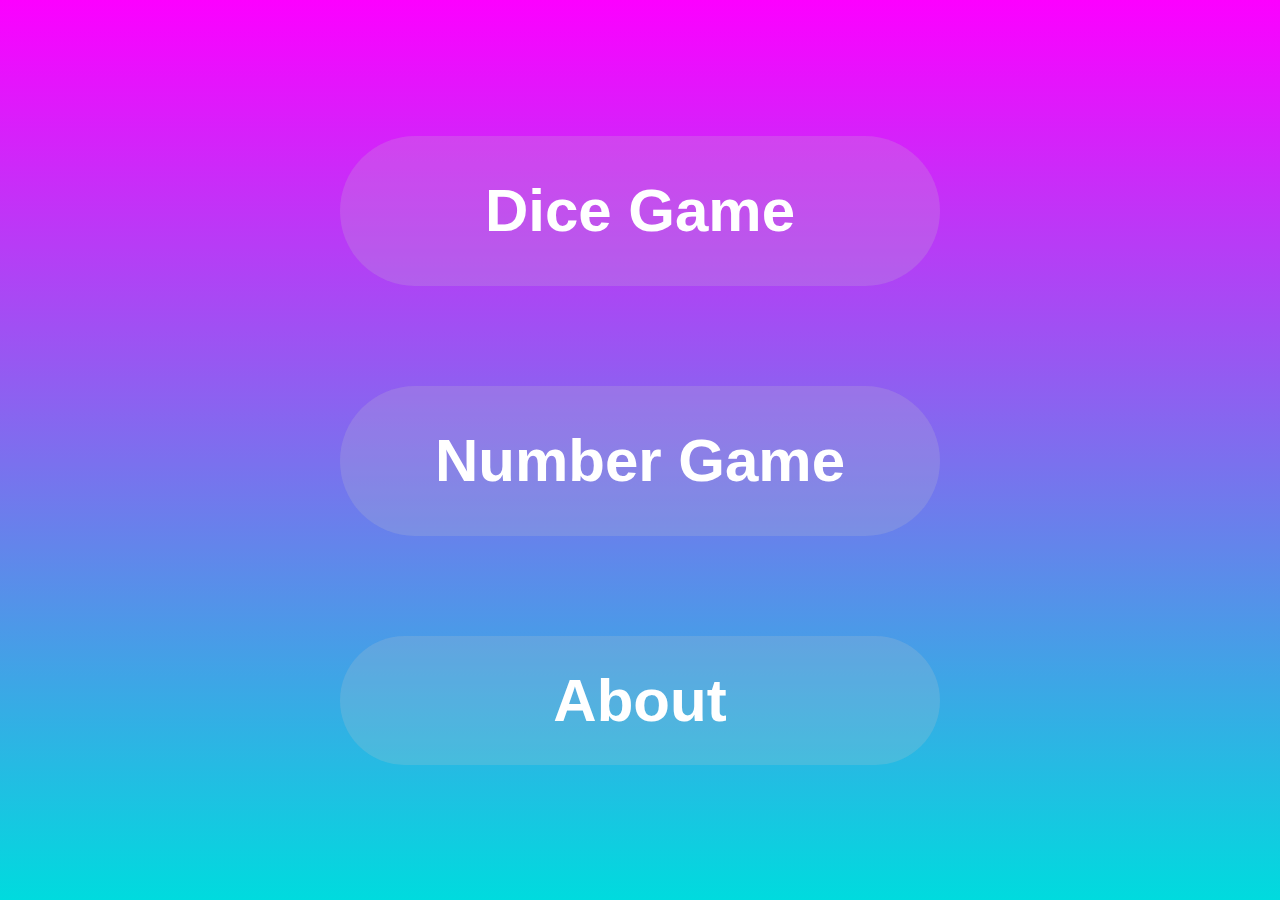
<file: index.html>
<!DOCTYPE html>
<html lang="en">
  <head>
    <meta charset="UTF-8" />
    <meta name="viewport" content="width=device-width, initial-scale=1.0" />
    <meta http-equiv="X-UA-Compatible" content="ie=edge" />
    <link rel="stylesheet" href="style.css" />
    <title>Modal window</title>
  </head>
  <body>
    <a href="Dice-game/index.html" class="show-modal1 glow">Dice Game</a>
    <a href="num-game/index.html" class="show-modal1 glowing">Number Game</a>
    <button class="show-modal show-modal1 glowing">About</button>

    <div class="modal hidden">
      <button class="close-modal">&times;</button>
      <h1>Welcome 🤗</h1>
      <p class="text">
        Hi, My name is Divyash Kumar and i just created this game to learn
        javascript you can also try this as this is pretty easy to build for
        first time learners
      </p>
    </div>
    <div class="overlay hidden"></div>

    <script src="script.js"></script>
  </body>
</html>
</file>
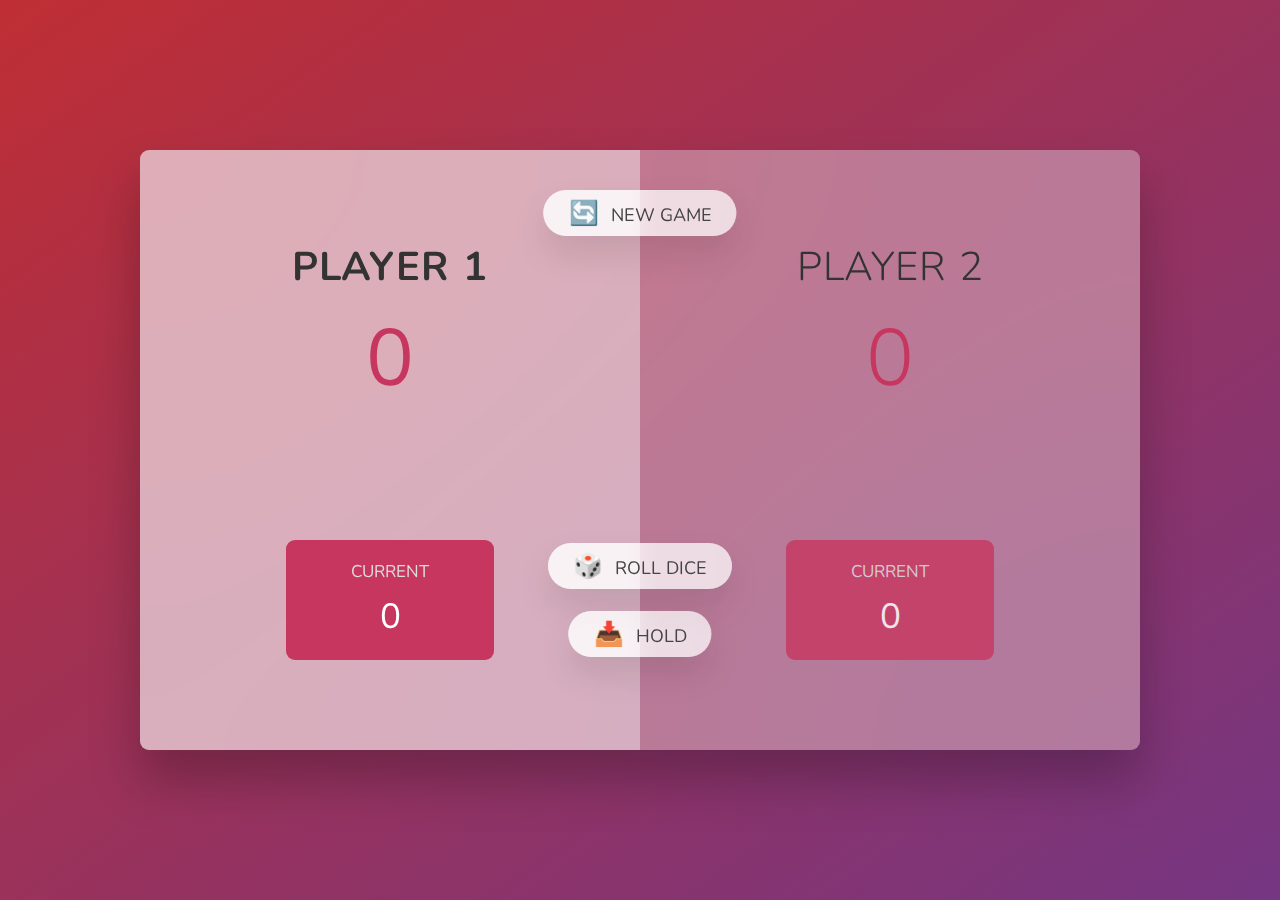
<file: Dice-game/index.html>
<!DOCTYPE html>
<html lang="en">
  <head>
    <meta charset="UTF-8" />
    <meta name="viewport" content="width=device-width, initial-scale=1.0" />
    <meta http-equiv="X-UA-Compatible" content="ie=edge" />
    <link rel="stylesheet" href="style.css" />
    <title>Pig Game</title>
  </head>
  <body>
    <main>
      <section class="player player--0 player--active">
        <h2 class="name" id="name--0">Player 1</h2>
        <p class="score" id="score--0">43</p>
        <div class="current">
          <p class="current-label">Current</p>
          <p class="current-score" id="current--0">0</p>
        </div>
      </section>
      <section class="player player--1">
        <h2 class="name" id="name--1">Player 2</h2>
        <p class="score" id="score--1">0</p>
        <div class="current">
          <p class="current-label">Current</p>
          <p class="current-score" id="current--1">0</p>
        </div>
      </section>

      <img src="resources/dice-5.png" alt="Playing dice" class="dice" />
      <button class="btn btn--new">🔄 New game</button>
      <button class="btn btn--roll">🎲 Roll dice</button>
      <button class="btn btn--hold">📥 Hold</button>
    </main>
    <script src="script.js"></script>
  </body>
</html>
</file>
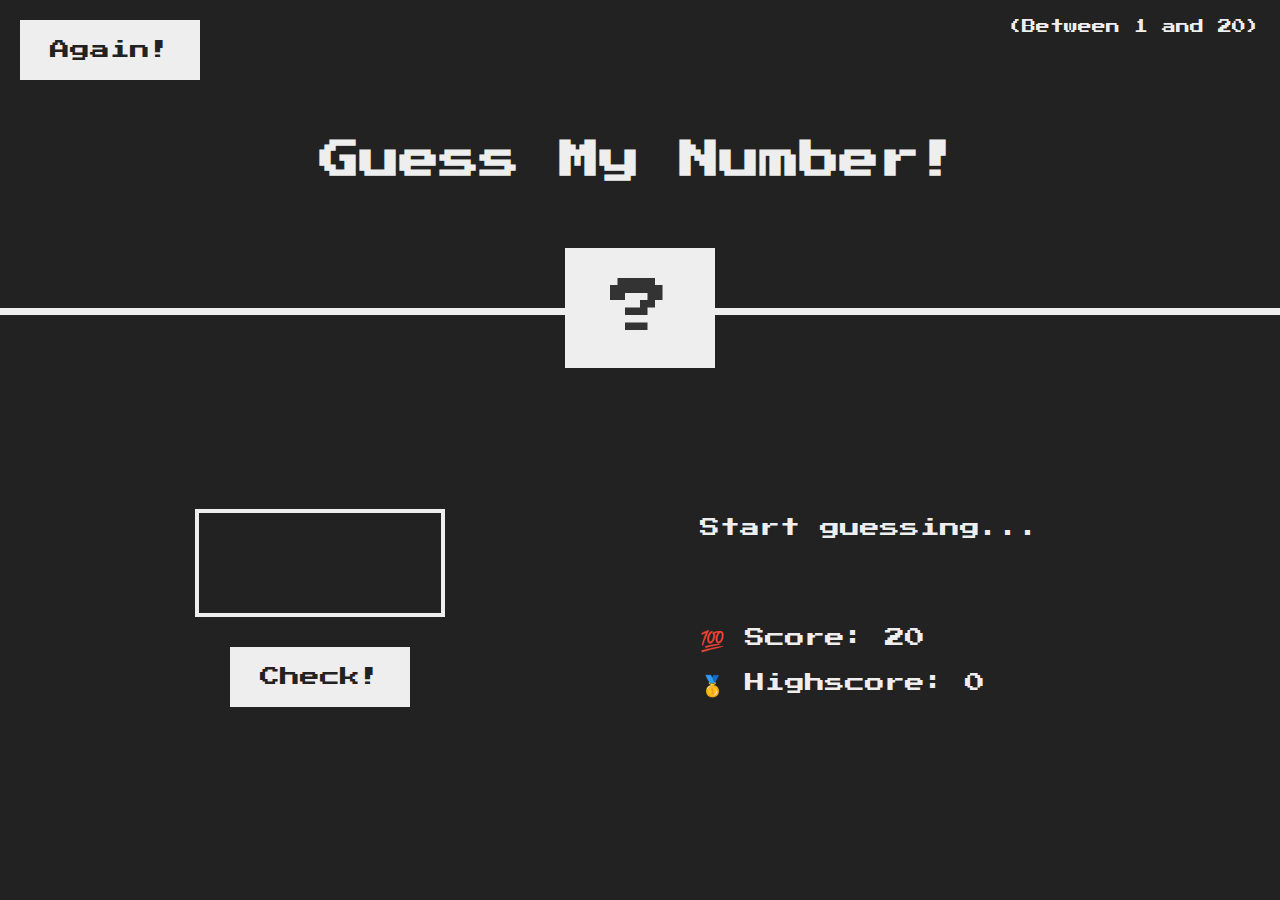
<file: num-game/index.html>
<!DOCTYPE html>
<html lang="en">
  <head>
    <meta charset="UTF-8" />
    <meta name="viewport" content="width=device-width, initial-scale=1.0" />
    <meta http-equiv="X-UA-Compatible" content="ie=edge" />
    <link rel="stylesheet" href="style.css" />
    <title>Guess My Number!</title>
  </head>
  <body>
    <header>
      <h1>Guess My Number!</h1>
      <p class="between">(Between 1 and 20)</p>
      <button class="btn again">Again!</button>
      <div class="number"><span class="des">?</span></div>
    </header>
    <main>
      <section class="left">
        <input type="number" class="guess" />
        <button class="btn check">Check!</button>
      </section>
      <section class="right">
        <p class="message">Start guessing...</p>
        <p class="label-score">💯 Score: <span class="score">20</span></p>
        <p class="label-highscore">
          🥇 Highscore: <span class="highscore">0</span>
        </p>
      </section>
    </main>
    <script src="script.js"></script>
  </body>
</html>
</file>
<file: style.css>
* {
  margin: 0;
  padding: 0;
  box-sizing: inherit;
}

html {
  font-size: 62.5%;
  box-sizing: border-box;
}

body {
  font-family: sans-serif;
  color: #333;
  line-height: 1.5;
  height: 100vh;
  position: relative;
  display: flex;
  align-items: center;
  justify-content: center;
  flex-direction: column;
  background: linear-gradient(#fc00ff, #00dbde);
}

.show-modal,
.show-modal1 {
  width: 60rem;
  font-size: 6rem;
  font-weight: 600;
  padding: 3rem 5rem;
  margin: 5rem 2rem;
  border: none;
  color: #fff;
  border-radius: 10rem;
  cursor: pointer;
}
.show-modal1 {
  background-color: rgb(201, 201, 201, 0.2);
  text-decoration: none;
  text-align: center;
}
.glow {
  animation: glow 2s infinite;
}

.close-modal {
  position: absolute;
  top: 1.2rem;
  right: 2rem;
  font-size: 5rem;
  color: #333;
  cursor: pointer;
  border: none;
  background: none;
}

h1 {
  font-size: 2.5rem;
  margin-bottom: 2rem;
}

p {
  font-size: 1.8rem;
}

/* -------------------------- */
/* CLASSES TO MAKE MODAL WORK */
.hidden {
  display: none;
}

.modal {
  position: absolute;
  top: 50%;
  left: 50%;
  transform: translate(-50%, -50%);
  width: 70%;

  background-color: white;
  padding: 6rem;
  border-radius: 5px;
  box-shadow: 0 3rem 5rem rgba(0, 0, 0, 0.3);
  z-index: 2;
}

.overlay {
  position: absolute;
  top: 0;
  left: 0;
  width: 100%;
  height: 100%;
  background-color: rgba(0, 0, 0, 0.6);
  backdrop-filter: blur(3px);
  z-index: 1;
}
.text {
  font-size: 2rem;
  line-height: 1.9;
}

@keyframes glow {
  0% {
    background-color: #2ba805;
    box-shadow: 0 0 3px #2ba805;
  }
  50% {
    background-color: #49e819;
    box-shadow: 0 0 10px #49e819;
  }
  100% {
    background-color: #2ba805;
    box-shadow: 0 0 3px #2ba805;
  }
}
.glowing {
  animation: glowing 1s ease-in-out infinite alternate;
}
@keyframes glowing {
  from {
    text-shadow: 0 0 10px #fff, 0 0 20px #fff, 0 0 30px #e60073,
      0 0 40px #e60073, 0 0 50px #e60073, 0 0 60px #e60073, 0 0 70px #e60073;
  }
  to {
    text-shadow: 0 0 20px #fff, 0 0 30px #ff4da6, 0 0 40px #ff4da6,
      0 0 50px #ff4da6, 0 0 60px #ff4da6, 0 0 70px #ff4da6, 0 0 80px #ff4da6;
  }
}
</file>
<file: Dice-game/style.css>
@import url("https://fonts.googleapis.com/css2?family=Nunito&display=swap");

* {
  margin: 0;
  padding: 0;
  box-sizing: inherit;
}

html {
  font-size: 62.5%;
  box-sizing: border-box;
}

body {
  font-family: "Nunito", sans-serif;
  font-weight: 400;
  height: 100vh;
  color: #333;
  background-image: linear-gradient(to top left, #753682 0%, #bf2e34 100%);
  display: flex;
  align-items: center;
  justify-content: center;
}

/* LAYOUT */
main {
  position: relative;
  width: 100rem;
  height: 60rem;
  background-color: rgba(255, 255, 255, 0.35);
  backdrop-filter: blur(200px);
  filter: blur();
  box-shadow: 0 3rem 5rem rgba(0, 0, 0, 0.25);
  border-radius: 9px;
  overflow: hidden;
  display: flex;
}

.player {
  flex: 50%;
  padding: 9rem;
  display: flex;
  flex-direction: column;
  align-items: center;
  transition: all 0.75s;
}
.hidden {
  display: none;
}

/* ELEMENTS */
.name {
  position: relative;
  font-size: 4rem;
  text-transform: uppercase;
  letter-spacing: 1px;
  word-spacing: 2px;
  font-weight: 300;
  margin-bottom: 1rem;
}

.score {
  font-size: 8rem;
  font-weight: 300;
  color: #c7365f;
  margin-bottom: auto;
}

.player--active {
  background-color: rgba(255, 255, 255, 0.4);
}
.player--active .name {
  font-weight: 700;
}
.player--active .score {
  font-weight: 400;
}

.player--active .current {
  opacity: 1;
}

.current {
  background-color: #c7365f;
  opacity: 0.8;
  border-radius: 9px;
  color: #fff;
  width: 65%;
  padding: 2rem;
  text-align: center;
  transition: all 0.75s;
}

.current-label {
  text-transform: uppercase;
  margin-bottom: 1rem;
  font-size: 1.7rem;
  color: #ddd;
}

.current-score {
  font-size: 3.5rem;
}

/* ABSOLUTE POSITIONED ELEMENTS */
.btn {
  position: absolute;
  left: 50%;
  transform: translateX(-50%);
  color: #444;
  background: none;
  border: none;
  font-family: inherit;
  font-size: 1.8rem;
  text-transform: uppercase;
  cursor: pointer;
  font-weight: 400;
  transition: all 0.2s;

  background-color: white;
  background-color: rgba(255, 255, 255, 0.6);
  backdrop-filter: blur(10px);

  padding: 0.7rem 2.5rem;
  border-radius: 50rem;
  box-shadow: 0 1.75rem 3.5rem rgba(0, 0, 0, 0.1);
}

.btn::first-letter {
  font-size: 2.4rem;
  display: inline-block;
  margin-right: 0.7rem;
}

.btn--new {
  top: 4rem;
}
.btn--roll {
  top: 39.3rem;
}
.btn--hold {
  top: 46.1rem;
}

.btn:active {
  transform: translate(-50%, 3px);
  box-shadow: 0 1rem 2rem rgba(0, 0, 0, 0.15);
}

.btn:focus {
  outline: none;
}

.dice {
  position: absolute;
  left: 50%;
  top: 16.5rem;
  transform: translateX(-50%);
  height: 10rem;
  box-shadow: 0 2rem 5rem rgba(0, 0, 0, 0.2);
  cursor: pointer;
}

.player--winner {
  background-color: #2f2f2f;
}

.player--winner .name {
  font-weight: 700;
  color: #c7365f;
}
</file>
<file: num-game/style.css>
@import url("https://fonts.googleapis.com/css?family=Press+Start+2P&display=swap");

* {
  margin: 0;
  padding: 0;
  box-sizing: border-box;
}

html {
  font-size: 62.5%;
}

body {
  font-family: "Press Start 2P", sans-serif;
  color: #eee;
  background-color: #222;
  /* background-color: #60b347; */
}

/* LAYOUT */
header {
  position: relative;
  height: 35vh;
  border-bottom: 7px solid #eee;
}

main {
  height: 65vh;
  color: #eee;
  display: flex;
  align-items: center;
  justify-content: space-around;
}

.left {
  width: 52rem;
  display: flex;
  flex-direction: column;
  align-items: center;
}

.right {
  width: 52rem;
  font-size: 2rem;
}

/* ELEMENTS STYLE */
h1 {
  font-size: 4rem;
  text-align: center;
  position: absolute;
  width: 100%;
  top: 52%;
  left: 50%;
  transform: translate(-50%, -50%);
}

.number {
  background: #eee;
  color: #333;
  font-size: 6rem;
  width: 15rem;
  padding: 3rem 0rem;
  text-align: center;
  position: absolute;
  bottom: 0;
  left: 50%;
  transform: translate(-50%, 50%);
  transition: all 0.3s;
}
.des {
  display: flex;
  justify-content: center;
  transition: all 1s;
}
.des:hover {
  transform: rotate(360deg);
}
.number:hover {
  transform: translate(-50%, 50%) scale(1.1);
}
/* .number:hover {
  transform: translate(-50%, 50%) scale(1.2) rotate(360deg);
} */
.between {
  font-size: 1.4rem;
  position: absolute;
  top: 2rem;
  right: 2rem;
}

.again {
  position: absolute;
  top: 2rem;
  left: 2rem;
}
.again1 {
  text-decoration: none;
  position: absolute;
  top: 2rem;
  left: 25rem;
}
.again2 {
  text-decoration: none;
  position: absolute;
  top: 2rem;
  left: 60rem;
}

.guess {
  background: none;
  border: 4px solid #eee;
  font-family: inherit;
  color: inherit;
  font-size: 5rem;
  padding: 2.5rem;
  width: 25rem;
  text-align: center;
  display: block;
  margin-bottom: 3rem;
}

.btn {
  border: none;
  background-color: #eee;
  color: #222;
  font-size: 2rem;
  font-family: inherit;
  padding: 2rem 3rem;
  cursor: pointer;
}

.btn:hover {
  background-color: #ccc;
}

.message {
  margin-bottom: 8rem;
  height: 3rem;
}

.label-score {
  margin-bottom: 2rem;
}
</file>
